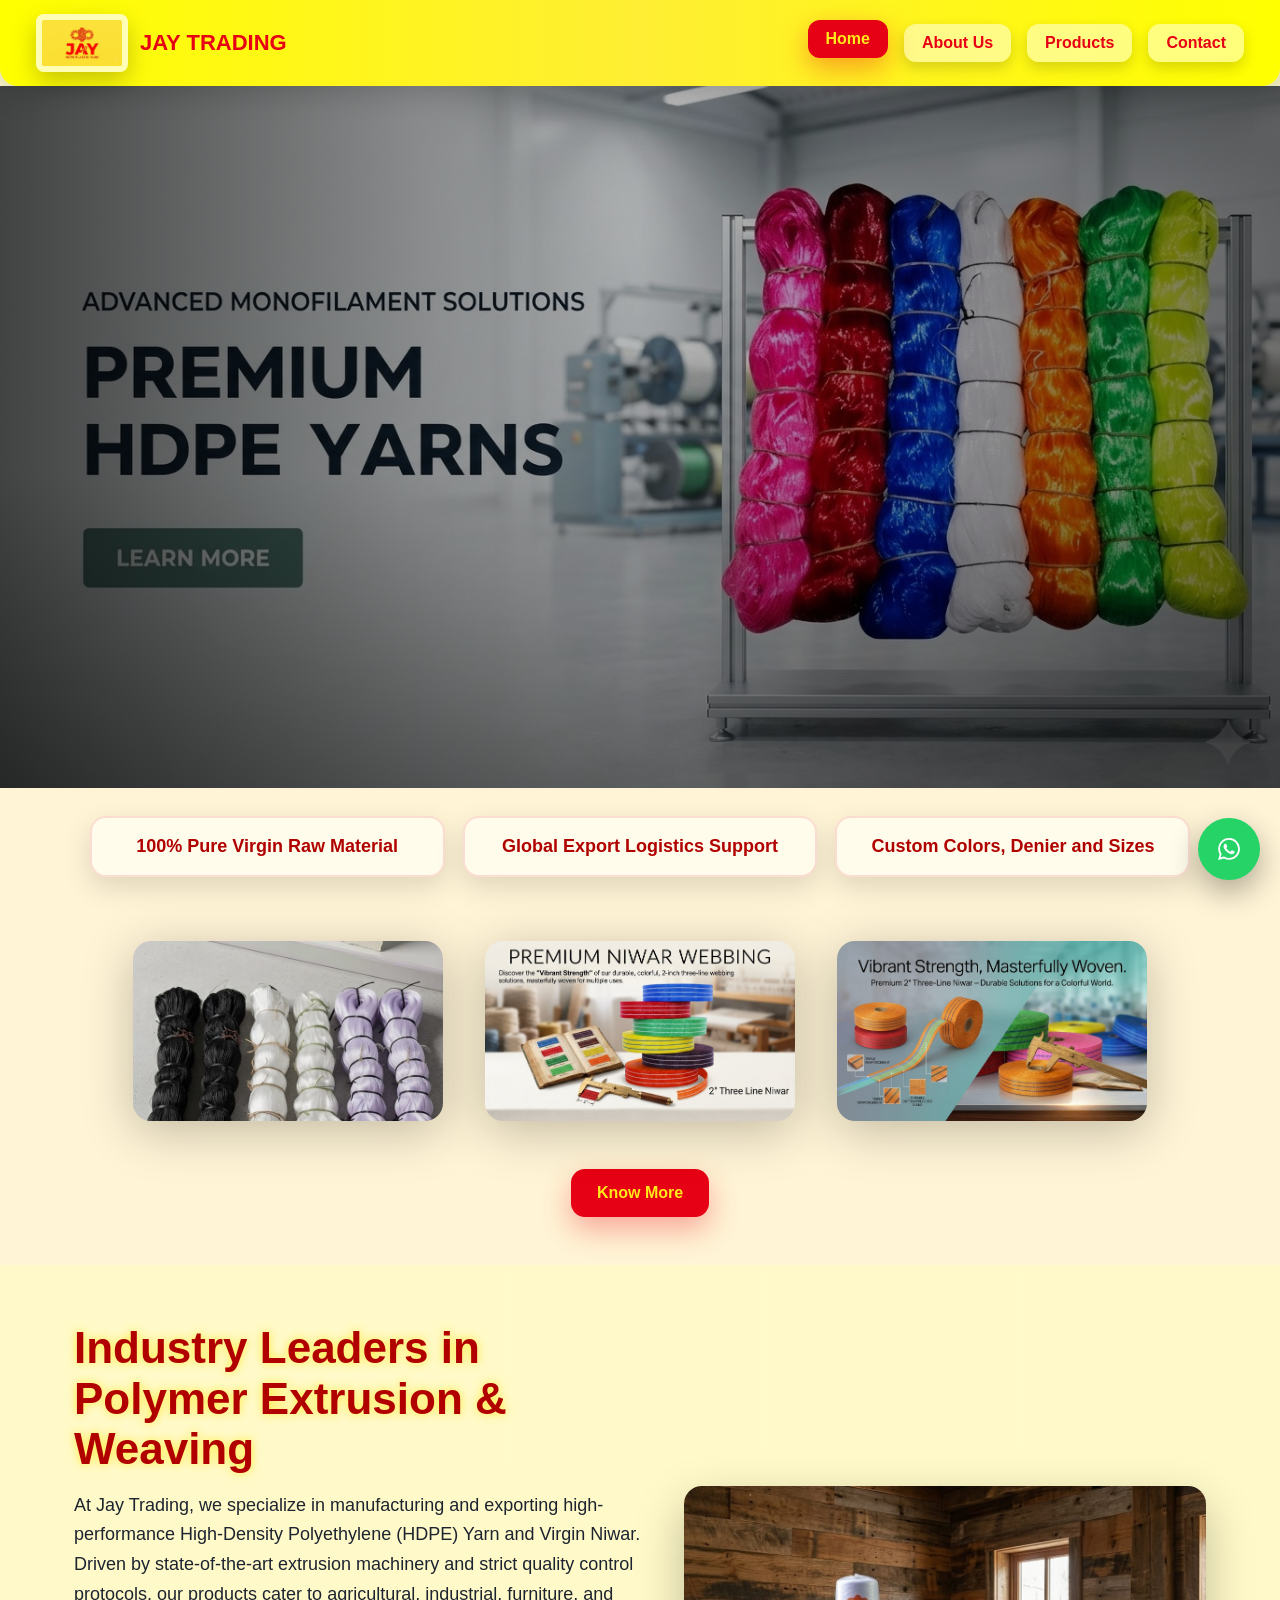
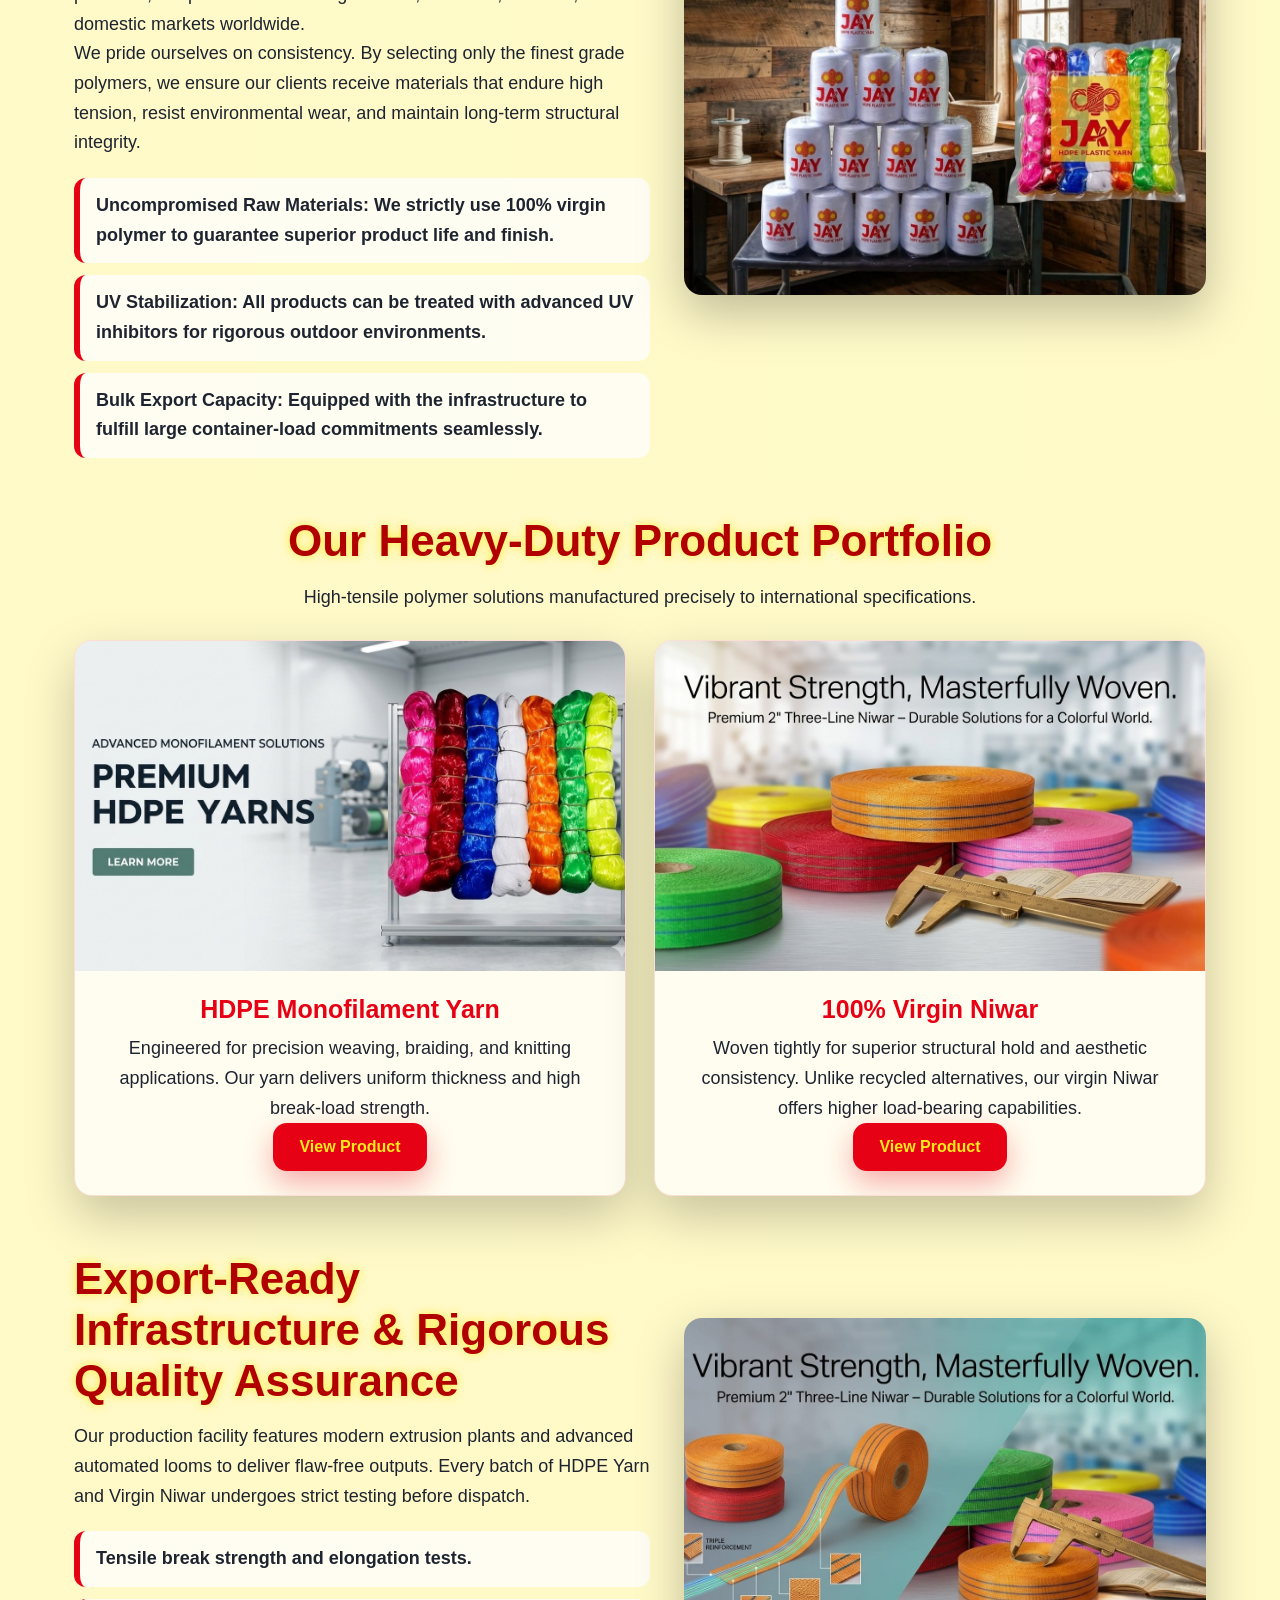
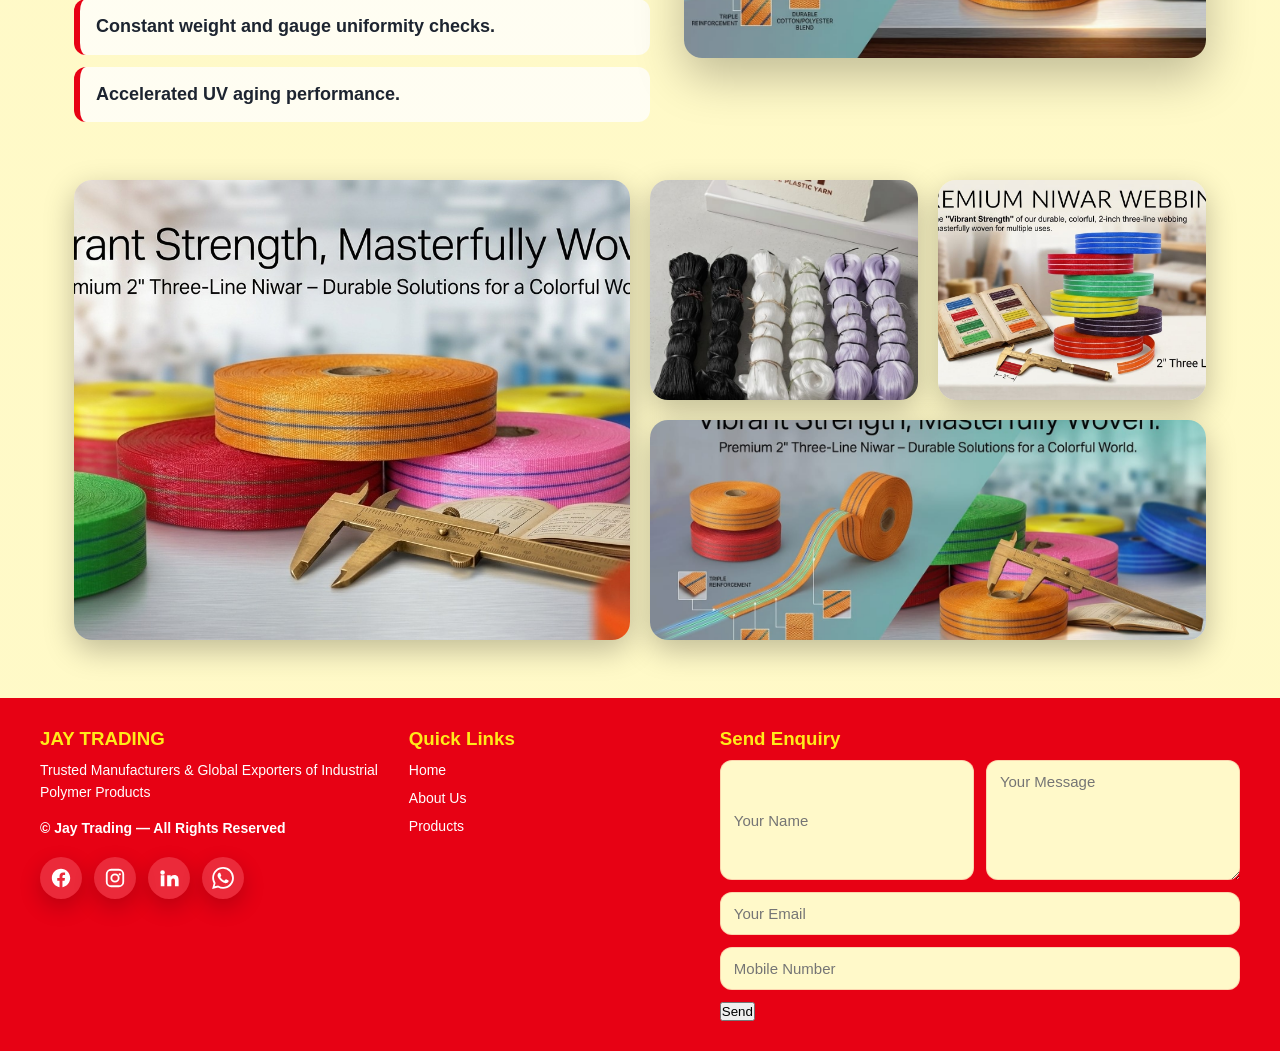
<file: index.html>
<!DOCTYPE html>
<html lang="en">
<head>
  <meta charset="UTF-8">
  <meta name="viewport" content="width=device-width, initial-scale=1.0">
  <title>Jay Trading - Premium HDPE Yarn and Virgin Niwar</title>
  <link rel="stylesheet" href="style.css">
</head>
<body>
  <nav>
    <a class="brand" href="index.html">
      <img src="logo.jpeg" alt="Jay Trading logo">
      JAY TRADING
    </a>
    <ul>
      <li><a class="active" href="index.html">Home</a></li>
      <li><a href="about.html">About Us</a></li>
      <li><a href="products.html">Products</a></li>
      <li><a href="contact.html">Contact</a></li>
    </ul>
  </nav>

  <main>
    <!-- UPDATED HERO SECTION: Text removed, leaving only the slider -->
    <section class="hero">
      <div class="hero-slider">
        <img src="4.jpeg" class="hero-slide active" alt="Premium HDPE yarns">
        <img src="5.jpeg" class="hero-slide" alt="Colorful virgin niwar rolls">
        <img src="3.jpeg" class="hero-slide" alt="Jay Trading packaged yarn">
        <img src="2.jpeg" class="hero-slide" alt="Premium niwar webbing">
      </div>
    </section>

    <section class="badge-band">
      <div class="badge">100% Pure Virgin Raw Material</div>
      <div class="badge">Global Export Logistics Support</div>
      <div class="badge">Custom Colors, Denier and Sizes</div>
    </section>

    <section class="image-chain">
      <div class="chain-track">
        <img src="1.jpeg" alt="HDPE yarn bundles">
        <img src="2.jpeg" alt="Niwar webbing color options">
        <img src="6.jpeg" alt="Niwar reinforcement details">
      </div>
    </section>

    <section class="quick-products">
      <a class="btn primary" href="about.html">Know More</a>
    </section>

    <section class="section split">
      <div>
        <h2>Industry Leaders in Polymer Extrusion &amp; Weaving</h2>
        <p>At Jay Trading, we specialize in manufacturing and exporting high-performance High-Density Polyethylene (HDPE) Yarn and Virgin Niwar. Driven by state-of-the-art extrusion machinery and strict quality control protocols, our products cater to agricultural, industrial, furniture, and domestic markets worldwide.</p>
        <p>We pride ourselves on consistency. By selecting only the finest grade polymers, we ensure our clients receive materials that endure high tension, resist environmental wear, and maintain long-term structural integrity.</p>
        <ul class="feature-list">
          <li><strong>Uncompromised Raw Materials:</strong> We strictly use 100% virgin polymer to guarantee superior product life and finish.</li>
          <li><strong>UV Stabilization:</strong> All products can be treated with advanced UV inhibitors for rigorous outdoor environments.</li>
          <li><strong>Bulk Export Capacity:</strong> Equipped with the infrastructure to fulfill large container-load commitments seamlessly.</li>
        </ul>
      </div>
      <div class="media-frame">
        <img src="3.jpeg" alt="Jay Trading export-ready yarn packaging">
      </div>
    </section>

    <section class="section center">
      <h2>Our Heavy-Duty Product Portfolio</h2>
      <p>High-tensile polymer solutions manufactured precisely to international specifications.</p>
      <div class="products-grid">
        <article class="product-card">
          <img src="4.jpeg" alt="HDPE monofilament yarn">
          <div class="product-content">
            <h3>HDPE Monofilament Yarn</h3>
            <p>Engineered for precision weaving, braiding, and knitting applications. Our yarn delivers uniform thickness and high break-load strength.</p>
            <a class="btn primary" href="products.html#hdpe-yarn">View Product</a>
          </div>
        </article>
        <article class="product-card">
          <img src="5.jpeg" alt="Virgin niwar webbing">
          <div class="product-content">
            <h3>100% Virgin Niwar</h3>
            <p>Woven tightly for superior structural hold and aesthetic consistency. Unlike recycled alternatives, our virgin Niwar offers higher load-bearing capabilities.</p>
            <a class="btn primary" href="products.html#virgin-niwar">View Product</a>
          </div>
        </article>
      </div>
    </section>

    <section class="section split">
      <div>
        <h2>Export-Ready Infrastructure &amp; Rigorous Quality Assurance</h2>
        <p>Our production facility features modern extrusion plants and advanced automated looms to deliver flaw-free outputs. Every batch of HDPE Yarn and Virgin Niwar undergoes strict testing before dispatch.</p>
        <ul class="feature-list">
          <li>Tensile break strength and elongation tests.</li>
          <li>Constant weight and gauge uniformity checks.</li>
          <li>Accelerated UV aging performance.</li>
        </ul>
      </div>
      <div class="media-frame">
        <img src="6.jpeg" alt="Quality checked niwar webbing">
      </div>
    </section>

    <section class="section image-layout" aria-label="Jay Trading product gallery">
      <div class="img-box large"><img src="5.jpeg" alt="Color niwar webbing rolls"></div>
      <div class="img-box"><img src="1.jpeg" alt="HDPE yarn color bundles"></div>
      <div class="img-box"><img src="2.jpeg" alt="Niwar swatch catalog"></div>
      <div class="img-box wide"><img src="6.jpeg" alt="Three-line niwar reinforcement"></div>
    </section>
  </main>

<footer class="contact-footer">
    <div class="footer-container">
<div class="footer-box brand-box">
        <h3>JAY TRADING</h3>
        <p>Trusted Manufacturers &amp; Global Exporters of Industrial Polymer Products</p>
        <div class="footer-copy">
          © <span id="year"></span> Jay Trading — All Rights Reserved
        </div>
        <div class="social-links" aria-label="Social media links">
          <a class="social-icon" href="https://www.facebook.com/" target="_blank" aria-label="Facebook">
            <svg viewBox="0 0 24 24" aria-hidden="true"><path d="M22 12.06C22 6.5 17.52 2 12 2S2 6.5 2 12.06c0 5.02 3.66 9.18 8.44 9.94v-7.03H7.9v-2.91h2.54V9.84c0-2.52 1.49-3.91 3.77-3.91 1.09 0 2.24.2 2.24.2v2.48h-1.26c-1.24 0-1.63.78-1.63 1.57v1.88h2.78l-.44 2.91h-2.34V22c4.78-.76 8.44-4.92 8.44-9.94z"/></svg>
          </a>
          <a class="social-icon" href="https://www.instagram.com/" target="_blank" aria-label="Instagram">
            <svg viewBox="0 0 24 24" aria-hidden="true"><path d="M7.75 2h8.5A5.76 5.76 0 0 1 22 7.75v8.5A5.76 5.76 0 0 1 16.25 22h-8.5A5.76 5.76 0 0 1 2 16.25v-8.5A5.76 5.76 0 0 1 7.75 2zm0 2A3.75 3.75 0 0 0 4 7.75v8.5A3.75 3.75 0 0 0 7.75 20h8.5A3.75 3.75 0 0 0 20 16.25v-8.5A3.75 3.75 0 0 0 16.25 4h-8.5zM12 7a5 5 0 1 1 0 10 5 5 0 0 1 0-10zm0 2a3 3 0 1 0 0 6 3 3 0 0 0 0-6zm5.25-2.25a1.25 1.25 0 1 1 0 2.5 1.25 1.25 0 0 1 0-2.5z"/></svg>
          </a>
          <a class="social-icon" href="https://www.linkedin.com/" target="_blank" aria-label="LinkedIn">
            <svg viewBox="0 0 24 24" aria-hidden="true"><path d="M4.98 3.5a2.5 2.5 0 1 1 0 5 2.5 2.5 0 0 1 0-5zM3 9h4v12H3V9zm7 0h3.83v1.64h.06c.53-.95 1.84-1.95 3.79-1.95 4.05 0 4.8 2.67 4.8 6.13V21h-4v-5.47c0-1.31-.02-2.99-1.82-2.99-1.83 0-2.11 1.43-2.11 2.9V21H10V9z"/></svg>
          </a>
          <a class="social-icon" href="https://wa.me/6359715665" target="_blank" aria-label="WhatsApp">
            <svg viewBox="0 0 24 24" aria-hidden="true"><path d="M20.52 3.49A11.85 11.85 0 0 0 12.08 0C5.56 0 .25 5.31.25 11.83c0 2.08.54 4.12 1.58 5.91L.15 24l6.41-1.68a11.8 11.8 0 0 0 5.52 1.4h.01c6.52 0 11.83-5.31 11.83-11.83 0-3.16-1.23-6.13-3.4-8.4zM12.09 21.7h-.01a9.82 9.82 0 0 1-5-1.37l-.36-.21-3.8 1 1.01-3.7-.24-.38a9.8 9.8 0 0 1-1.5-5.21c0-5.42 4.42-9.83 9.86-9.83a9.8 9.8 0 0 1 9.84 9.89c0 5.4-4.41 9.81-9.8 9.81zm5.39-7.36c-.3-.15-1.75-.86-2.02-.96-.27-.1-.47-.15-.67.15-.2.29-.77.96-.94 1.16-.17.2-.35.22-.65.07-.3-.15-1.25-.46-2.38-1.47-.88-.78-1.47-1.75-1.65-2.05-.17-.3-.02-.46.13-.61.13-.13.3-.35.45-.52.15-.17.2-.3.3-.5.1-.2.05-.37-.02-.52-.07-.15-.67-1.61-.92-2.21-.24-.58-.49-.5-.67-.51h-.57c-.2 0-.52.07-.79.37-.27.3-1.04 1.02-1.04 2.49s1.07 2.88 1.22 3.08c.15.2 2.1 3.21 5.09 4.5.71.31 1.27.49 1.7.63.71.23 1.36.2 1.87.12.57-.09 1.75-.72 2-1.41.25-.7.25-1.3.17-1.42-.08-.13-.27-.2-.57-.35z"/></svg>
          </a>
        </div>
      </div>
<div class="footer-box">
        <h3>Quick Links</h3>
        <ul>
          <li><a href="index.html">Home</a></li>
          <li><a href="about.html">About Us</a></li>
          <li><a href="products.html">Products</a></li>
        </ul>
      </div>
      <div class="footer-box enquiry-box">
        <h3>Send Enquiry</h3>
        <form class="enquiry-form">
          <div class="row">
            <input type="text" placeholder="Your Name" required>
            <textarea placeholder="Your Message" required></textarea>
          </div>
          <input type="email" placeholder="Your Email" required>
          <input type="tel" placeholder="Mobile Number" required>
          <button type="submit">Send</button>
        </form>
      </div>
    </div>
  </footer>

  <a href="https://wa.me/6359715665" class="whatsapp-float" target="_blank" aria-label="Chat on WhatsApp">
    <svg viewBox="0 0 24 24" aria-hidden="true"><path d="M20.52 3.49A11.85 11.85 0 0 0 12.08 0C5.56 0 .25 5.31.25 11.83c0 2.08.54 4.12 1.58 5.91L.15 24l6.41-1.68a11.8 11.8 0 0 0 5.52 1.4h.01c6.52 0 11.83-5.31 11.83-11.83 0-3.16-1.23-6.13-3.4-8.4zM12.09 21.7h-.01a9.82 9.82 0 0 1-5-1.37l-.36-.21-3.8 1 1.01-3.7-.24-.38a9.8 9.8 0 0 1-1.5-5.21c0-5.42 4.42-9.83 9.86-9.83a9.8 9.8 0 0 1 9.84 9.89c0 5.4-4.41 9.81-9.8 9.81zm5.39-7.36c-.3-.15-1.75-.86-2.02-.96-.27-.1-.47-.15-.67.15-.2.29-.77.96-.94 1.16-.17.2-.35.22-.65.07-.3-.15-1.25-.46-2.38-1.47-.88-.78-1.47-1.75-1.65-2.05-.17-.3-.02-.46.13-.61.13-.13.3-.35.45-.52.15-.17.2-.3.3-.5.1-.2.05-.37-.02-.52-.07-.15-.67-1.61-.92-2.21-.24-.58-.49-.5-.67-.51h-.57c-.2 0-.52.07-.79.37-.27.3-1.04 1.02-1.04 2.49s1.07 2.88 1.22 3.08c.15.2 2.1 3.21 5.09 4.5.71.31 1.27.49 1.7.63.71.23 1.36.2 1.87.12.57-.09 1.75-.72 2-1.41.25-.7.25-1.3.17-1.42-.08-.13-.27-.2-.57-.35z"/></svg>
  </a>
  <script src="script.js"></script>
</body>
</html>
</file>
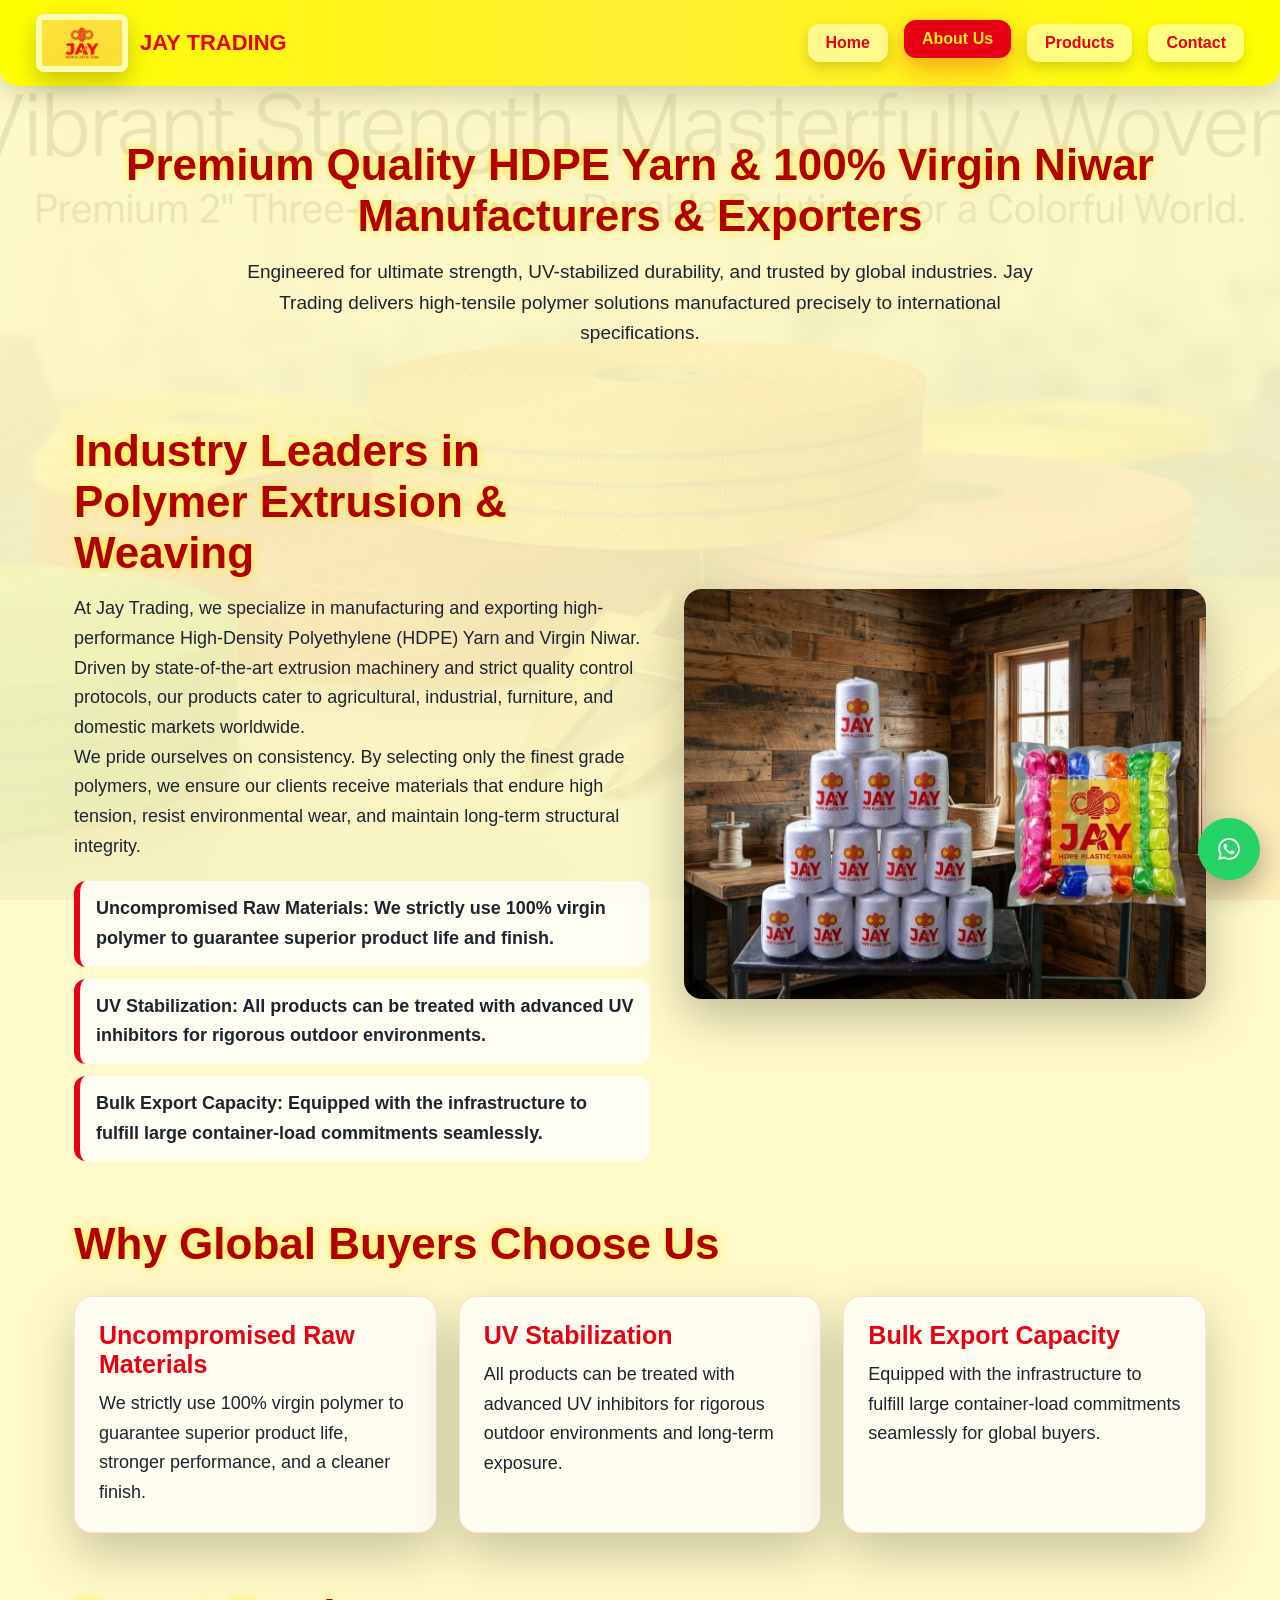
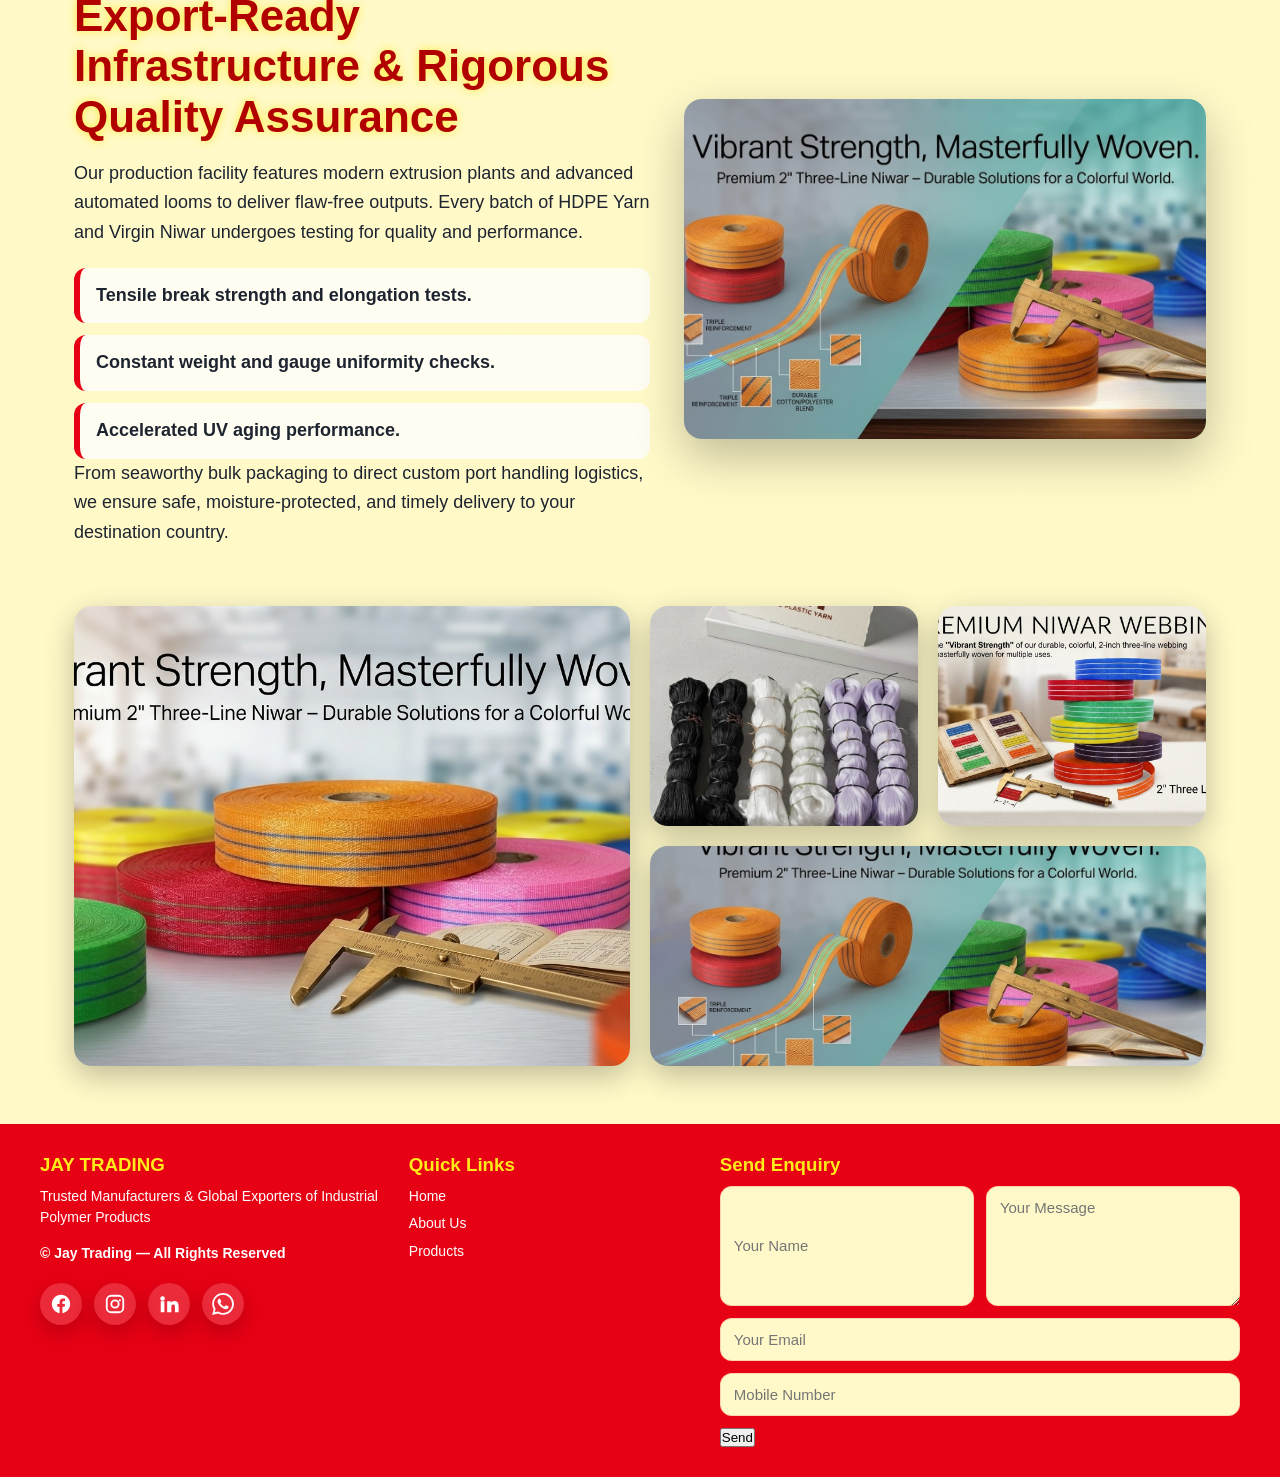
<file: about.html>
<!DOCTYPE html>
<html lang="en">
<head>
  <meta charset="UTF-8">
  <meta name="viewport" content="width=device-width, initial-scale=1.0">
  <title>About Jay Trading</title>
  <link rel="stylesheet" href="style.css">
</head>
<body>
  <nav>
    <a class="brand" href="index.html">
      <img src="logo.jpeg" alt="Jay Trading logo">
      JAY TRADING
    </a>
    <ul>
      <li><a href="index.html">Home</a></li>
      <li><a class="active" href="about.html">About Us</a></li>
      <li><a href="products.html">Products</a></li>
      <li><a href="contact.html">Contact</a></li>
    </ul>
  </nav>

  <main>
    <section class="page-title">
      <h1>Premium Quality HDPE Yarn &amp; 100% Virgin Niwar Manufacturers &amp; Exporters</h1>
      <p>Engineered for ultimate strength, UV-stabilized durability, and trusted by global industries. Jay Trading delivers high-tensile polymer solutions manufactured precisely to international specifications.</p>
    </section>

    <section class="section split">
      <div>
        <h2>Industry Leaders in Polymer Extrusion &amp; Weaving</h2>
        <p>At Jay Trading, we specialize in manufacturing and exporting high-performance High-Density Polyethylene (HDPE) Yarn and Virgin Niwar. Driven by state-of-the-art extrusion machinery and strict quality control protocols, our products cater to agricultural, industrial, furniture, and domestic markets worldwide.</p>
        <p>We pride ourselves on consistency. By selecting only the finest grade polymers, we ensure our clients receive materials that endure high tension, resist environmental wear, and maintain long-term structural integrity.</p>
        <ul class="feature-list">
          <li><strong>Uncompromised Raw Materials:</strong> We strictly use 100% virgin polymer to guarantee superior product life and finish.</li>
          <li><strong>UV Stabilization:</strong> All products can be treated with advanced UV inhibitors for rigorous outdoor environments.</li>
          <li><strong>Bulk Export Capacity:</strong> Equipped with the infrastructure to fulfill large container-load commitments seamlessly.</li>
        </ul>
      </div>
      <div class="media-frame">
        <img src="3.jpeg" alt="Jay Trading product packaging">
      </div>
    </section>

    <section class="section">
      <h2>Why Global Buyers Choose Us</h2>
      <div class="quality-grid">
        <article class="quality-card">
          <h3>Uncompromised Raw Materials</h3>
          <p>We strictly use 100% virgin polymer to guarantee superior product life, stronger performance, and a cleaner finish.</p>
        </article>
        <article class="quality-card">
          <h3>UV Stabilization</h3>
          <p>All products can be treated with advanced UV inhibitors for rigorous outdoor environments and long-term exposure.</p>
        </article>
        <article class="quality-card">
          <h3>Bulk Export Capacity</h3>
          <p>Equipped with the infrastructure to fulfill large container-load commitments seamlessly for global buyers.</p>
        </article>
      </div>
    </section>

    <section class="section split">
      <div>
        <h2>Export-Ready Infrastructure &amp; Rigorous Quality Assurance</h2>
        <p>Our production facility features modern extrusion plants and advanced automated looms to deliver flaw-free outputs. Every batch of HDPE Yarn and Virgin Niwar undergoes testing for quality and performance.</p>
        <ul class="feature-list">
          <li>Tensile break strength and elongation tests.</li>
          <li>Constant weight and gauge uniformity checks.</li>
          <li>Accelerated UV aging performance.</li>
        </ul>
        <p>From seaworthy bulk packaging to direct custom port handling logistics, we ensure safe, moisture-protected, and timely delivery to your destination country.</p>
      </div>
      <div class="media-frame">
        <img src="6.jpeg" alt="Export-ready Jay Trading material">
      </div>
    </section>

    <section class="section image-layout" aria-label="Jay Trading gallery">
      <div class="img-box large"><img src="5.jpeg" alt="Virgin niwar rolls"></div>
      <div class="img-box"><img src="1.jpeg" alt="HDPE yarn colors"></div>
      <div class="img-box"><img src="2.jpeg" alt="Niwar color samples"></div>
      <div class="img-box wide"><img src="6.jpeg" alt="Strong niwar webbing"></div>
    </section>
  </main>

<footer class="contact-footer">
    <div class="footer-container">
      <div class="footer-box brand-box">
        <h3>JAY TRADING</h3>
        <p>Trusted Manufacturers &amp; Global Exporters of Industrial Polymer Products</p>
        <div class="footer-copy">
          © <span id="year"></span> Jay Trading — All Rights Reserved
        </div>
        <div class="social-links" aria-label="Social media links">
          <a class="social-icon" href="https://www.facebook.com/" target="_blank" aria-label="Facebook">
            <svg viewBox="0 0 24 24" aria-hidden="true"><path d="M22 12.06C22 6.5 17.52 2 12 2S2 6.5 2 12.06c0 5.02 3.66 9.18 8.44 9.94v-7.03H7.9v-2.91h2.54V9.84c0-2.52 1.49-3.91 3.77-3.91 1.09 0 2.24.2 2.24.2v2.48h-1.26c-1.24 0-1.63.78-1.63 1.57v1.88h2.78l-.44 2.91h-2.34V22c4.78-.76 8.44-4.92 8.44-9.94z"/></svg>
          </a>
          <a class="social-icon" href="https://www.instagram.com/" target="_blank" aria-label="Instagram">
            <svg viewBox="0 0 24 24" aria-hidden="true"><path d="M7.75 2h8.5A5.76 5.76 0 0 1 22 7.75v8.5A5.76 5.76 0 0 1 16.25 22h-8.5A5.76 5.76 0 0 1 2 16.25v-8.5A5.76 5.76 0 0 1 7.75 2zm0 2A3.75 3.75 0 0 0 4 7.75v8.5A3.75 3.75 0 0 0 7.75 20h8.5A3.75 3.75 0 0 0 20 16.25v-8.5A3.75 3.75 0 0 0 16.25 4h-8.5zM12 7a5 5 0 1 1 0 10 5 5 0 0 1 0-10zm0 2a3 3 0 1 0 0 6 3 3 0 0 0 0-6zm5.25-2.25a1.25 1.25 0 1 1 0 2.5 1.25 1.25 0 0 1 0-2.5z"/></svg>
          </a>
          <a class="social-icon" href="https://www.linkedin.com/" target="_blank" aria-label="LinkedIn">
            <svg viewBox="0 0 24 24" aria-hidden="true"><path d="M4.98 3.5a2.5 2.5 0 1 1 0 5 2.5 2.5 0 0 1 0-5zM3 9h4v12H3V9zm7 0h3.83v1.64h.06c.53-.95 1.84-1.95 3.79-1.95 4.05 0 4.8 2.67 4.8 6.13V21h-4v-5.47c0-1.31-.02-2.99-1.82-2.99-1.83 0-2.11 1.43-2.11 2.9V21H10V9z"/></svg>
          </a>
          <a class="social-icon" href="https://wa.me/6359715665" target="_blank" aria-label="WhatsApp">
            <svg viewBox="0 0 24 24" aria-hidden="true"><path d="M20.52 3.49A11.85 11.85 0 0 0 12.08 0C5.56 0 .25 5.31.25 11.83c0 2.08.54 4.12 1.58 5.91L.15 24l6.41-1.68a11.8 11.8 0 0 0 5.52 1.4h.01c6.52 0 11.83-5.31 11.83-11.83 0-3.16-1.23-6.13-3.4-8.4zM12.09 21.7h-.01a9.82 9.82 0 0 1-5-1.37l-.36-.21-3.8 1 1.01-3.7-.24-.38a9.8 9.8 0 0 1-1.5-5.21c0-5.42 4.42-9.83 9.86-9.83a9.8 9.8 0 0 1 9.84 9.89c0 5.4-4.41 9.81-9.8 9.81zm5.39-7.36c-.3-.15-1.75-.86-2.02-.96-.27-.1-.47-.15-.67.15-.2.29-.77.96-.94 1.16-.17.2-.35.22-.65.07-.3-.15-1.25-.46-2.38-1.47-.88-.78-1.47-1.75-1.65-2.05-.17-.3-.02-.46.13-.61.13-.13.3-.35.45-.52.15-.17.2-.3.3-.5.1-.2.05-.37-.02-.52-.07-.15-.67-1.61-.92-2.21-.24-.58-.49-.5-.67-.51h-.57c-.2 0-.52.07-.79.37-.27.3-1.04 1.02-1.04 2.49s1.07 2.88 1.22 3.08c.15.2 2.1 3.21 5.09 4.5.71.31 1.27.49 1.7.63.71.23 1.36.2 1.87.12.57-.09 1.75-.72 2-1.41.25-.7.25-1.3.17-1.42-.08-.13-.27-.2-.57-.35z"/></svg>
          </a>
        </div>
      </div>
      <div class="footer-box">
        <h3>Quick Links</h3>
        <ul>
          <li><a href="index.html">Home</a></li>
          <li><a href="about.html">About Us</a></li>
          <li><a href="products.html">Products</a></li>
        </ul>
      </div>
      <div class="footer-box enquiry-box">
        <h3>Send Enquiry</h3>
        <form class="enquiry-form">
          <div class="row">
            <input type="text" placeholder="Your Name" required>
            <textarea placeholder="Your Message" required></textarea>
          </div>
          <input type="email" placeholder="Your Email" required>
          <input type="tel" placeholder="Mobile Number" required>
          <button type="submit">Send</button>
        </form>
      </div>
    </div>
  </footer>

  <a href="https://wa.me/6359715665" class="whatsapp-float" target="_blank" aria-label="Chat on WhatsApp"></a>
  <script src="script.js"></script>
</body>
</html>
</file>
<file: style.css>
* {
  margin: 0;
  padding: 0;
  box-sizing: border-box;
  font-family: "Segoe UI", Roboto, Arial, sans-serif;
}

:root {
  --yellow: #ffea1a;
  --yellow-soft: #fff7bf;
  --red: #e70114;
  --red-dark: #b00000;
  --ink: #1d2430;
  --muted: #5c6470;
  --panel: #fffdf0;
}

html {
  scroll-behavior: smooth;
}

body {
  min-height: 100vh;
  display: flex;
  flex-direction: column;
  background:
    linear-gradient(rgba(255, 249, 196, 0.91), rgba(255, 249, 196, 0.94)),
    url("5.jpeg") center / cover fixed;
  color: var(--ink);
}

main {
  flex: 1;
}

nav {
  background: linear-gradient(90deg, #ffff00 0%, #ffee33 50%, #ffff00 100%);
  padding: 14px 36px;
  display: flex;
  align-items: center;
  justify-content: space-between;
  gap: 24px;
  border-radius: 0 0 18px 18px;
  box-shadow: 0 6px 30px rgba(0, 0, 0, 0.18);
  position: sticky;
  top: 0;
  z-index: 1200;
}

.brand {
  display: flex;
  align-items: center;
  gap: 12px;
  text-decoration: none;
  color: var(--red);
  font-weight: 900;
  font-size: 22px;
  letter-spacing: 0;
}

.brand img {
  width: 92px;
  height: 58px;
  object-fit: cover;
  border-radius: 8px;
  background: rgba(255, 255, 255, 0.7);
  padding: 6px;
  box-shadow: 0 10px 25px rgba(0, 0, 0, 0.22);
}

nav ul {
  list-style: none;
  display: flex;
  gap: 16px;
  align-items: center;
}

nav a:not(.brand) {
  display: block;
  text-decoration: none;
  color: var(--red);
  padding: 10px 18px;
  border-radius: 12px;
  background: rgba(255, 255, 255, 0.48);
  box-shadow: 0 6px 14px rgba(0, 0, 0, 0.16);
  font-weight: 800;
  transition: transform 0.25s ease, box-shadow 0.25s ease, background 0.25s ease, color 0.25s ease;
}

nav a:not(.brand):hover,
nav a:not(.brand):focus,
nav a.active {
  transform: translateY(-4px);
  background: var(--red);
  color: var(--yellow);
  box-shadow: 0 10px 28px rgba(231, 1, 20, 0.35);
}

.hero {
  width: 100%;
  min-height: 78vh;
  position: relative;
  overflow: hidden;
  background: #000;
}

.hero-slider,
.hero-slide {
  position: absolute;
  inset: 0;
}

.hero-slide {
  width: 100%;
  height: 100%;
  object-fit: cover;
  opacity: 0;
  filter: blur(10px);
  transform: scale(1.04);
  transition: opacity 1.2s ease, filter 1.2s ease, transform 1.2s ease;
}

.hero-slide.active {
  opacity: 1;
  filter: blur(0);
  transform: scale(1);
}

.hero::after {
  content: "";
  position: absolute;
  inset: 0;
  background:
    linear-gradient(90deg, rgba(0, 0, 0, 0.72), rgba(0, 0, 0, 0.26), rgba(0, 0, 0, 0.54)),
    linear-gradient(0deg, rgba(0, 0, 0, 0.42), transparent 45%);
  z-index: 1;
}

.hero-overlay {
  position: relative;
  z-index: 2;
  min-height: 78vh;
  display: grid;
  grid-template-columns: minmax(220px, 0.8fr) minmax(320px, 1.4fr);
  gap: 40px;
  align-items: center;
  padding: 60px 7%;
  color: #fff;
}

.hero-left ul {
  list-style: none;
}

.hero-left li {
  font-size: 23px;
  font-weight: 800;
  margin: 18px 0;
  opacity: 0;
  transform: translateY(18px);
  transition: 0.55s ease;
  text-shadow: 0 6px 20px rgba(0, 0, 0, 0.74);
}

.hero-left li.show {
  opacity: 1;
  transform: translateY(0);
}

.hero-text {
  max-width: 860px;
}

.eyebrow {
  display: inline-block;
  padding: 8px 16px;
  border: 1px solid rgba(255, 234, 26, 0.65);
  background: rgba(231, 1, 20, 0.82);
  border-radius: 999px;
  font-size: 14px;
  font-weight: 900;
  text-transform: uppercase;
  letter-spacing: 0.08em;
  color: var(--yellow);
}

.hero-text h1 {
  margin-top: 18px;
  font-size: clamp(42px, 7vw, 92px);
  line-height: 0.98;
  font-weight: 950;
  text-shadow: 0 8px 30px rgba(0, 0, 0, 0.8);
}

.hero-text p {
  margin-top: 18px;
  max-width: 760px;
  font-size: clamp(18px, 2.4vw, 31px);
  line-height: 1.35;
  font-weight: 700;
  text-shadow: 0 6px 22px rgba(0, 0, 0, 0.72);
}

.hero-actions {
  margin-top: 28px;
  display: flex;
  flex-wrap: wrap;
  gap: 14px;
}

.btn {
  display: inline-flex;
  align-items: center;
  justify-content: center;
  min-height: 48px;
  padding: 13px 26px;
  border-radius: 14px;
  border: 0;
  text-decoration: none;
  font-weight: 900;
  cursor: pointer;
  transition: transform 0.22s ease, box-shadow 0.22s ease, background 0.22s ease;
}

.btn.primary {
  background: var(--red);
  color: var(--yellow);
  box-shadow: 0 12px 30px rgba(231, 1, 20, 0.32);
}

.btn.secondary {
  background: rgba(255, 255, 255, 0.9);
  color: var(--red);
}

.btn:hover {
  transform: translateY(-4px);
}

.badge-band,
.image-chain,
.quick-products {
  background: #fff4d6;
}

.badge-band {
  display: grid;
  grid-template-columns: repeat(3, 1fr);
  gap: 18px;
  padding: 28px 7%;
}

.badge {
  background: #fffceb;
  border: 2px solid rgba(231, 1, 20, 0.12);
  border-radius: 16px;
  padding: 18px;
  text-align: center;
  color: var(--red-dark);
  font-size: 18px;
  font-weight: 900;
  box-shadow: 0 10px 28px rgba(0, 0, 0, 0.13);
}

.image-chain {
  padding: 36px 7% 24px;
}

.chain-track {
  display: flex;
  justify-content: center;
  gap: 42px;
  flex-wrap: wrap;
}

.chain-track img {
  width: min(310px, 100%);
  height: 180px;
  object-fit: cover;
  border-radius: 18px;
  filter: drop-shadow(0 10px 25px rgba(0, 0, 0, 0.24));
}

.quick-products {
  display: flex;
  justify-content: center;
  padding: 24px 7% 48px;
}

.section {
  max-width: 1180px;
  margin: 58px auto;
  padding: 0 24px;
}

.section.center {
  text-align: center;
}

.section h2,
.page-title h1 {
  color: var(--red-dark);
  font-size: clamp(30px, 4vw, 44px);
  line-height: 1.15;
  margin-bottom: 16px;
  text-shadow: 0 0 10px rgba(255, 234, 26, 0.86);
}

.section p,
.section li {
  color: var(--ink);
  font-size: 18px;
  line-height: 1.65;
}

.split {
  display: grid;
  grid-template-columns: 1.05fr 0.95fr;
  gap: 34px;
  align-items: center;
}

.media-frame {
  overflow: hidden;
  border-radius: 18px;
  box-shadow: 0 18px 48px rgba(0, 0, 0, 0.25);
}

.media-frame img {
  width: 100%;
  height: 100%;
  min-height: 340px;
  object-fit: cover;
  display: block;
}

.feature-list {
  list-style: none;
  display: grid;
  gap: 12px;
  margin-top: 20px;
}

.feature-list li {
  background: rgba(255, 255, 255, 0.76);
  border-left: 6px solid var(--red);
  border-radius: 12px;
  padding: 13px 16px;
  font-weight: 700;
}

.products-grid {
  display: grid;
  grid-template-columns: repeat(2, minmax(0, 1fr));
  gap: 28px;
  margin-top: 28px;
}

.product-card,
.quality-card,
.contact-card {
  background: var(--panel);
  border-radius: 18px;
  box-shadow: 0 20px 50px rgba(0, 0, 0, 0.22);
  overflow: hidden;
  border: 1px solid rgba(231, 1, 20, 0.12);
}

.product-card:hover,
.quality-card:hover,
.contact-card:hover {
  transform: translateY(-6px);
  box-shadow: 0 0 24px rgba(255, 217, 0, 0.86);
}

.product-card,
.quality-card,
.contact-card {
  transition: transform 0.25s ease, box-shadow 0.25s ease;
}

.product-card img {
  width: 100%;
  height: 330px;
  object-fit: cover;
  display: block;
}

.product-content {
  padding: 24px;
}

.product-content h3,
.quality-card h3,
.contact-card h3 {
  color: var(--red);
  font-size: 25px;
  margin-bottom: 10px;
}

.product-content ul,
.quality-card ul {
  margin-top: 16px;
  padding-left: 20px;
}

.image-layout {
  display: grid;
  grid-template-columns: repeat(4, 1fr);
  grid-auto-rows: 220px;
  gap: 20px;
}

.img-box {
  position: relative;
  overflow: hidden;
  border-radius: 18px;
  box-shadow: 0 10px 30px rgba(0, 0, 0, 0.25);
}

.img-box img {
  width: 100%;
  height: 100%;
  object-fit: cover;
  display: block;
  transition: transform 0.45s ease;
}

.img-box:hover img {
  transform: scale(1.07);
}

.large {
  grid-column: span 2;
  grid-row: span 2;
}

.wide {
  grid-column: span 2;
}

.quality-grid {
  display: grid;
  grid-template-columns: repeat(3, 1fr);
  gap: 22px;
  margin-top: 26px;
}

.quality-card {
  padding: 24px;
}

.page-title {
  text-align: center;
  padding: 54px 20px 20px;
}

.page-title p {
  max-width: 800px;
  margin: 0 auto;
  font-size: 19px;
  line-height: 1.6;
  color: var(--ink);
}

.contact-grid {
  display: grid;
  grid-template-columns: 0.9fr 1.1fr;
  gap: 28px;
  align-items: start;
}

.contact-card {
  padding: 26px;
}

.contact-card p {
  margin: 12px 0;
}

.enquiry-form {
  display: grid;
  gap: 12px;
}

.enquiry-form .row {
  display: grid;
  grid-template-columns: 1fr 1fr;
  gap: 12px;
}

.enquiry-form input,
.enquiry-form textarea,
.enquiry-form select {
  width: 100%;
  border: 0;
  outline: 0;
  border-radius: 12px;
  padding: 13px 14px;
  background: #fff9c9;
  color: var(--ink);
  font-size: 15px;
  box-shadow: inset 0 0 0 1px rgba(231, 1, 20, 0.15);
}

.enquiry-form textarea {
  min-height: 120px;
  resize: vertical;
}

.enquiry-form button {
  justify-self: start;
}

.contact-footer {
  background: var(--red);
  color: #fff;
  padding: 30px 20px;
  margin-top: auto;
}

.footer-container {
  max-width: 1200px;
  margin: auto;
  display: grid;
  grid-template-columns: 1.2fr 1fr 1.8fr;
  gap: 22px;
}

.footer-box h3 {
  margin-bottom: 10px;
  color: var(--yellow);
}

.footer-box p,
.footer-box li,
.footer-copy {
  font-size: 14px;
  line-height: 1.55;
}

.footer-copy {
  margin-top: 14px;
  font-weight: 700;
}

.footer-box ul {
  list-style: none;
}

.footer-box li {
  margin-bottom: 6px;
}

.footer-box a {
  color: #fff;
  text-decoration: none;
}

.footer-box a:hover {
  color: var(--yellow);
}

.social-links {
  display: flex;
  flex-wrap: wrap;
  gap: 12px;
  margin-top: 18px;
}

.social-icon {
  width: 42px;
  height: 42px;
  display: inline-grid;
  place-items: center;
  border-radius: 50%;
  background: rgba(255, 255, 255, 0.16);
  color: #fff;
  box-shadow: 0 8px 22px rgba(0, 0, 0, 0.2);
  transition: transform 0.22s ease, background 0.22s ease, color 0.22s ease;
}

.social-icon:hover {
  transform: translateY(-4px);
  background: var(--yellow);
  color: var(--red);
}

.social-icon svg,
.whatsapp-float svg {
  width: 22px;
  height: 22px;
  fill: currentColor;
}

.footer-enquiry {
  display: flex;
  flex-direction: column;
  gap: 8px;
}

.footer-enquiry .row {
  display: grid;
  grid-template-columns: 1fr 1.5fr;
  gap: 8px;
}

.footer-enquiry input,
.footer-enquiry textarea {
  width: 100%;
  padding: 10px;
  border: none;
  border-radius: 6px;
  font-size: 14px;
}

.footer-enquiry textarea {
  height: 44px;
  resize: none;
}

.footer-enquiry button {
  padding: 10px;
  background: var(--yellow);
  color: var(--red);
  border: none;
  border-radius: 6px;
  font-weight: 700;
  cursor: pointer;
}

.footer-enquiry button:hover {
  background: #0bca31;
  color: #ffff00;
}

.whatsapp-float {
  position: fixed;
  right: 20px;
  bottom: 20px;
  width: 62px;
  height: 62px;
  display: grid;
  place-items: center;
  border-radius: 50%;
  z-index: 9999;
  background: #25d366;
  color: #fff;
  text-decoration: none;
  box-shadow: 0 12px 30px rgba(0, 0, 0, 0.32);
  animation: pulse 1.8s infinite;
}

@keyframes pulse {
  0%, 100% { transform: scale(1); }
  50% { transform: scale(1.08); }
}

/* ================= PRODUCTS PAGE (products.html) ================= */
.products {
  max-width: 1200px;
  margin: 0 auto;
  padding: 30px 30px 10px;
  display: grid;
  grid-template-columns: repeat(auto-fit, minmax(260px, 1fr));
  gap: 30px;
}

.card {
  background: #fffceb;
  border-radius: 22px;
  box-shadow: 0 20px 50px rgba(0, 0, 0, 0.25);
  overflow: hidden;
  transition: transform 0.25s ease, box-shadow 0.25s ease;
}

.card:hover {
  transform: translateY(-10px);
  box-shadow: 0 0 20px rgba(255, 217, 0, 0.8);
}

.card video {
  width: 100%;
  height: 380px;
  object-fit: cover;
  display: block;
}

.card .content {
  padding: 22px;
  text-align: center;
}

.card h3 {
  font-size: 24px;
  color: #E70114;
  margin-bottom: 10px;
}

.card p {
  font-size: 15px;
  margin-bottom: 16px;
  opacity: 0.85;
}

.card a {
  display: inline-block;
  padding: 12px 30px;
  background: #E70114;
  color: #FFFF00;
  border-radius: 30px;
  font-weight: 700;
  text-decoration: none;
  transition: opacity 0.2s ease;
}

.card a:hover {
  opacity: 0.9;
}

@media (max-width: 600px) {
  .card video {
    height: 300px;
  }
}

@media (max-width: 900px) {
  nav {
    flex-direction: column;
    padding: 12px 18px;
  }

  nav ul {
    flex-wrap: wrap;
    justify-content: center;
    gap: 10px;
  }

  .hero-overlay,
  .split,
  .contact-grid {
    grid-template-columns: 1fr;
  }

  .hero-left {
    display: none;
  }

  .badge-band,
  .quality-grid,
  .products-grid,
  .footer-container {
    grid-template-columns: 1fr;
  }

  .image-layout {
    grid-template-columns: repeat(2, 1fr);
  }

  .large,
  .wide {
    grid-column: span 2;
  }

  .footer-enquiry {
    grid-template-columns: 1fr;
  }
}

@media (max-width: 560px) {
  .brand {
    font-size: 18px;
  }

  .brand img {
    width: 76px;
    height: 48px;
  }

  nav a:not(.brand) {
    padding: 9px 12px;
    font-size: 14px;
  }

  .hero,
  .hero-overlay {
    min-height: 68vh;
  }

  .hero-overlay {
    padding: 42px 24px;
  }

  .hero-actions {
    flex-direction: column;
    align-items: stretch;
  }

  .badge {
    font-size: 16px;
  }

  .image-layout {
    grid-template-columns: 1fr;
    grid-auto-rows: 230px;
  }

  .large,
  .wide {
    grid-column: span 1;
  }

  .product-card img {
    height: 260px;
  }

  .enquiry-form .row {
    grid-template-columns: 1fr;
  }
}
</file>
